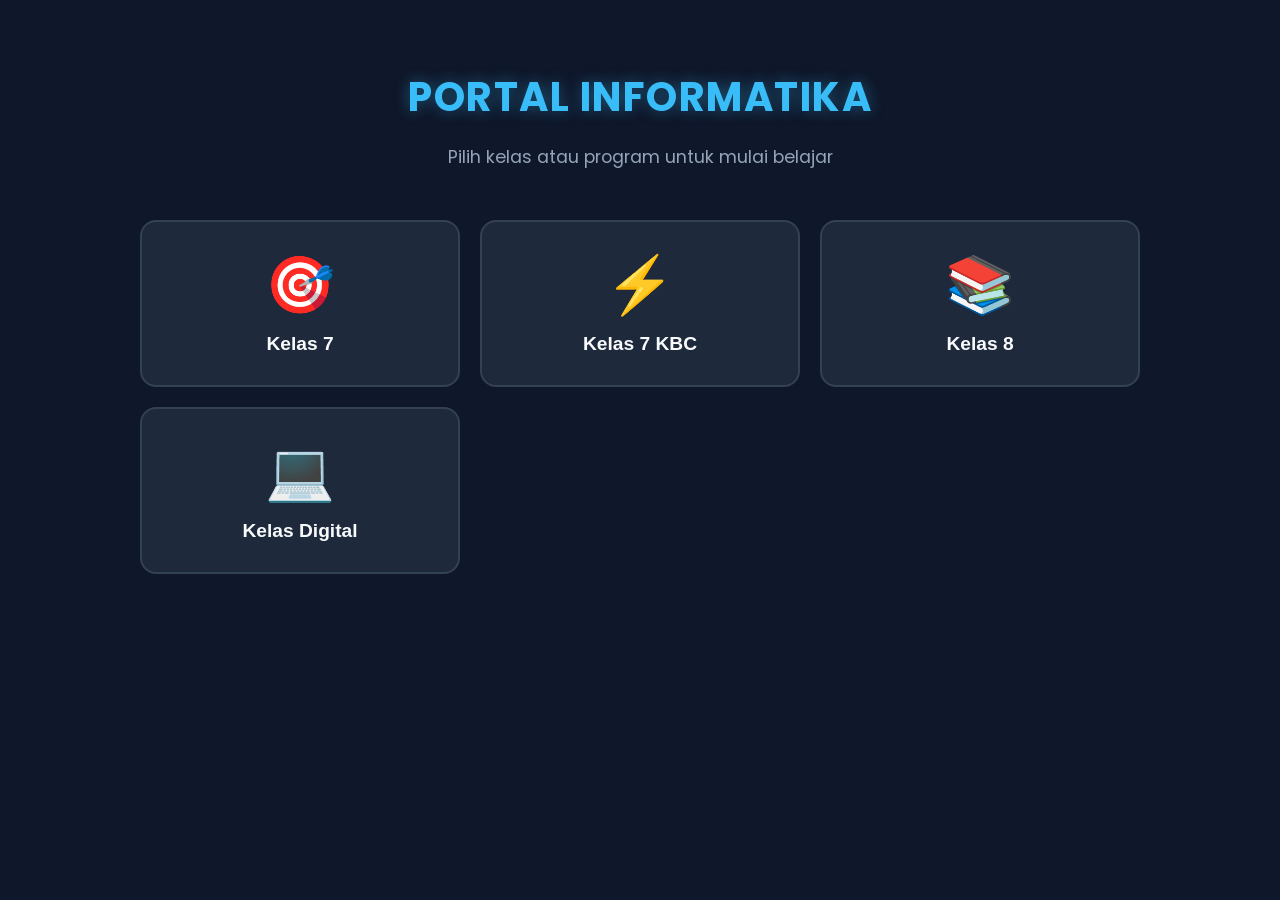
<file: index.html>
<!DOCTYPE html>
<html lang="id">
<head>
    <meta charset="UTF-8">
    <meta name="viewport" content="width=device-width, initial-scale=1.0">
    <title>Portal Pembelajaran | Fajar Hadil</title>
  <link rel="stylesheet" href="assets/css/main.css">
</head>
<body>
    <div class="container">
        <header>
            <h1>Portal Informatika</h1>
            <p id="header-desc">Pilih kelas atau program untuk mulai belajar</p>
        </header>

        <!-- Tampilan 1: Pilihan Gerbang -->
        <div id="gate-section" class="grid">
            <button class="gate-btn" onclick="bukaKelas('VII', 'Informatika')">
                <span class="gate-icon">🎯</span> Kelas 7
            </button>
            <button class="gate-btn" onclick="bukaKelas('VII', 'KBC')">
                <span class="gate-icon">⚡</span> Kelas 7 KBC
            </button>
            <button class="gate-btn" onclick="bukaKelas('VIII', 'Informatika')">
                <span class="gate-icon">📚</span> Kelas 8
            </button>
            <button class="gate-btn" onclick="bukaKelas('VIII', 'Jam Tambahan Digital')">
                <span class="gate-icon">💻</span> Kelas Digital
            </button>
        </div>

        <!-- Tampilan 2: Katalog Materi (Tersembunyi awalnya) -->
        <div id="catalog-section" class="hidden">
            <button class="back-btn" onclick="kembaliKeGate()">← Kembali Pilih Kelas</button>
            <h2 id="judul-kelas" style="color: white; margin-bottom: 25px; border-bottom: 2px solid #334155; padding-bottom: 10px;">Materi</h2>
            <div id="catalog" class="grid"></div>
        </div>
    </div>

    <script src="assets/js/app.js"></script>
</body>
</html>
</file>
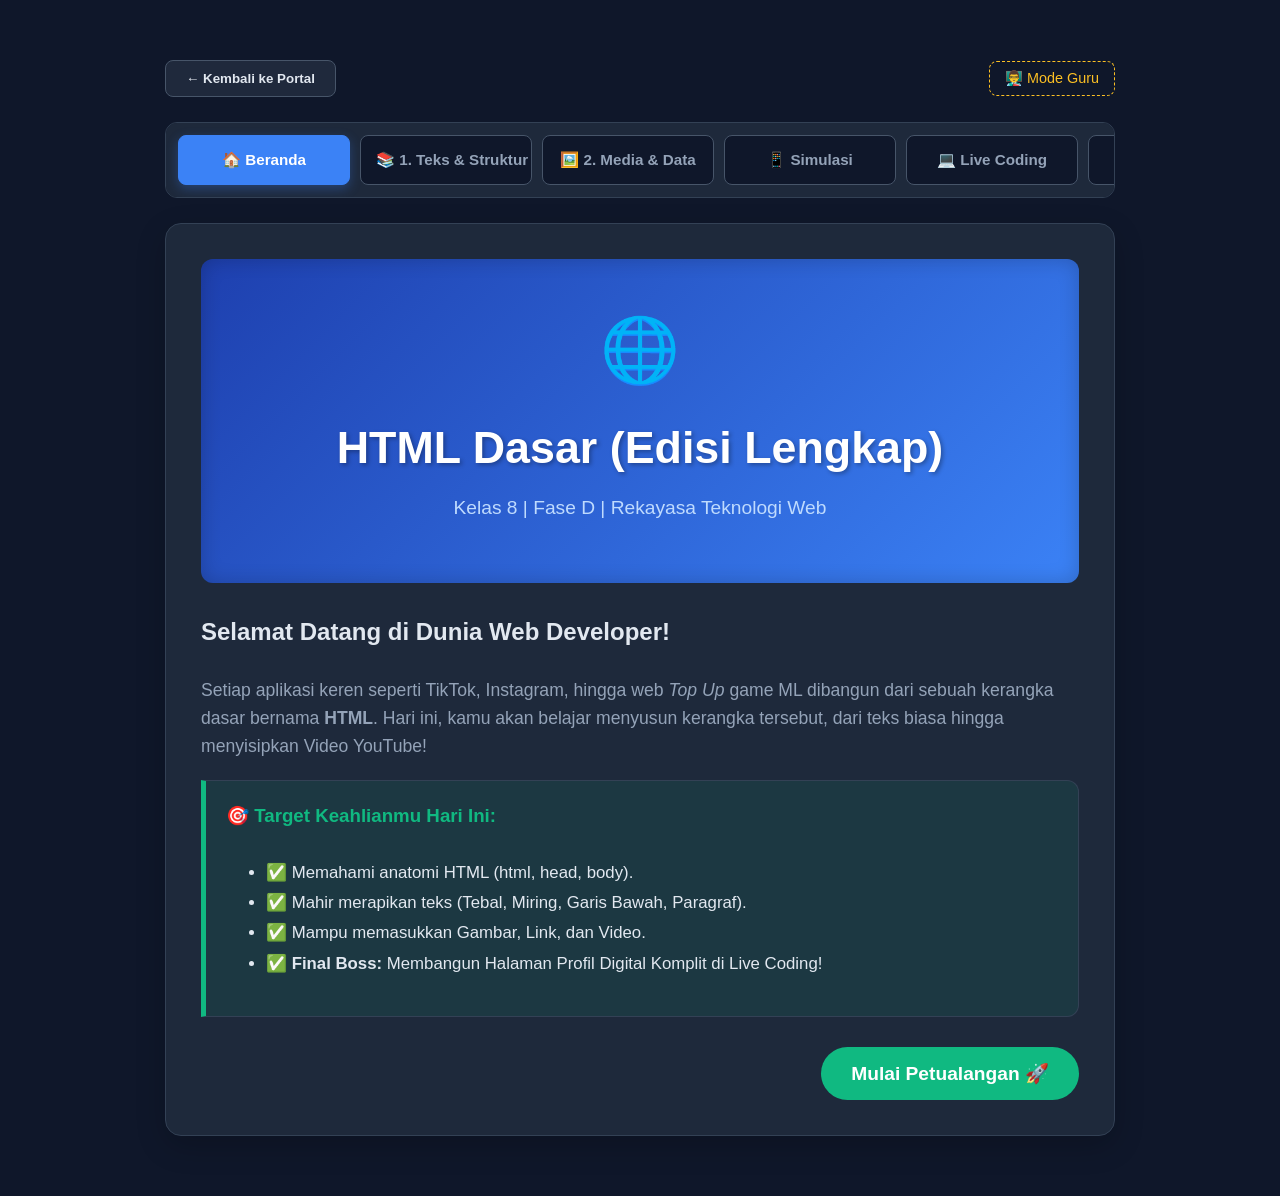
<file: materi/html-dasar.html>
<!DOCTYPE html>
<html lang="id">
<head>
    <meta charset="UTF-8">
    <meta name="viewport" content="width=device-width, initial-scale=1.0">
    <title>HTML Dasar - MPI Web Dev</title>
    <link rel="stylesheet" href="../assets/css/main.css">
    <style>
        /* === DESAIN APLIKASI MPI MODERN === */
        body { background-color: #0f172a; color: #e2e8f0; font-family: 'Segoe UI', Tahoma, Geneva, Verdana, sans-serif; line-height: 1.6; }
        .mpi-container { max-width: 950px; margin: 0 auto; padding: 20px; }
        
        .tab-nav { display: flex; gap: 10px; overflow-x: auto; margin-bottom: 25px; background: #1e293b; padding: 12px; border-radius: 12px; border: 1px solid #334155; scrollbar-width: none; }
        .tab-nav::-webkit-scrollbar { display: none; }
        .tab-btn { flex: 1; min-width: 140px; padding: 12px 15px; background: #0f172a; color: #94a3b8; border: 1px solid #475569; border-radius: 8px; cursor: pointer; font-weight: bold; transition: 0.3s; text-align: center; font-size: 0.95rem; white-space: nowrap; }
        .tab-btn.active { background: #3b82f6; color: white; border-color: #3b82f6; box-shadow: 0 4px 12px rgba(59, 130, 246, 0.3); }
        .tab-btn:hover:not(.active) { background: #334155; color: white; }
        
        .tab-content { display: none; background: #1e293b; padding: 35px; border-radius: 16px; border: 1px solid #334155; animation: slideUp 0.5s cubic-bezier(0.16, 1, 0.3, 1); box-shadow: 0 10px 30px rgba(0,0,0,0.2); }
        .tab-content.active { display: block; }
        @keyframes slideUp { from { opacity: 0; transform: translateY(20px); } to { opacity: 1; transform: translateY(0); } }

        .card { background: #0f172a; border-left: 5px solid #38bdf8; padding: 20px; margin: 20px 0; border-radius: 0 12px 12px 0; }
        .card-alert { border-left-color: #ef4444; background: rgba(239, 68, 68, 0.1); }
        .card-success { border-left-color: #10b981; background: rgba(16, 185, 129, 0.1); }
        .highlight { color: #f472b6; font-family: 'Courier New', Courier, monospace; background: #334155; padding: 3px 8px; border-radius: 6px; font-weight: bold; font-size: 0.95em; }
        .code-block { background: #020617; color: #38bdf8; padding: 15px; border-radius: 8px; font-family: monospace; overflow-x: auto; border: 1px solid #334155; margin: 10px 0; }
        
        .phone-mockup { width: 300px; height: 500px; border: 12px solid #0f172a; border-radius: 30px; background: white; margin: 0 auto; position: relative; overflow: hidden; box-shadow: 0 10px 25px rgba(0,0,0,0.5); }
        .phone-notch { position: absolute; top: 0; left: 50%; transform: translateX(-50%); width: 120px; height: 25px; background: #0f172a; border-bottom-left-radius: 15px; border-bottom-right-radius: 15px; z-index: 10; }
        .phone-screen { width: 100%; height: 100%; padding: 40px 15px 15px 15px; box-sizing: border-box; overflow-y: auto; color: #0f172a; font-family: sans-serif; }
        .control-panel { display: grid; grid-template-columns: repeat(auto-fit, minmax(140px, 1fr)); gap: 10px; margin-top: 20px; }
        
        .btn-action { background: #10b981; color: white; border: none; padding: 12px 20px; border-radius: 8px; cursor: pointer; font-weight: bold; font-size: 1rem; transition: 0.2s; text-align: center; text-decoration: none; display: inline-block; }
        .btn-action:hover { background: #059669; transform: translateY(-2px); }
        .btn-action.secondary { background: #475569; }
        .btn-action.secondary:hover { background: #334155; }

        .editor-wrapper { display: grid; grid-template-columns: 1fr 1fr; gap: 20px; margin-top: 20px; }
        @media (max-width: 768px) { .editor-wrapper { grid-template-columns: 1fr; } }
        .editor-box { display: flex; flex-direction: column; }
        .editor-box textarea { width: 100%; height: 450px; background: #020617; color: #10b981; border: 1px solid #475569; border-radius: 12px; padding: 20px; font-family: 'Courier New', Courier, monospace; font-size: 14px; resize: vertical; box-shadow: inset 0 2px 10px rgba(0,0,0,0.3); box-sizing: border-box; }
        .editor-box iframe { width: 100%; height: 450px; background: #ffffff; border: 1px solid #475569; border-radius: 12px; box-shadow: 0 4px 12px rgba(0,0,0,0.1); box-sizing: border-box; }

        .quiz-card { background: #0f172a; padding: 25px; border-radius: 12px; border: 2px solid #334155; margin-bottom: 20px; transition: 0.3s; }
        .quiz-card h4 { margin-top: 0; color: #f8fafc; font-size: 1.1rem; }
        .quiz-badge { font-size: 0.75rem; padding: 4px 10px; border-radius: 20px; background: #1e293b; border: 1px solid #475569; margin-left: 10px; display: inline-block; vertical-align: middle; }
        .level-1 { color: #10b981; border-color: #10b981; }
        .level-2 { color: #fbbf24; border-color: #fbbf24; }
        .level-3 { color: #f43f5e; border-color: #f43f5e; }
        .option-label { display: block; padding: 15px; margin: 10px 0; background: #1e293b; border: 2px solid #334155; border-radius: 8px; cursor: pointer; transition: 0.2s; font-size: 1rem; }
        .option-label:hover { background: #334155; border-color: #38bdf8; }
        .option-label input { margin-right: 15px; transform: scale(1.2); }

        .teacher-mode { background: linear-gradient(145deg, #451a03, #78350f); border: 1px solid #b45309; padding: 20px; border-radius: 12px; margin-bottom: 25px; display: none; color: #fef3c7; }
        
        table.demo-table { width: 100%; border-collapse: collapse; margin: 10px 0; color: white; background: #0f172a; }
        table.demo-table th, table.demo-table td { border: 1px solid #475569; padding: 8px; text-align: left; }
        table.demo-table th { background: #334155; color: #38bdf8; }
    </style>
</head>
<body>
    <div class="mpi-container">
        <!-- Header Navigasi Atas -->
        <div style="display: flex; justify-content: space-between; align-items: center; margin-bottom: 25px;">
            <button onclick="window.location.href='../index.html'" style="background: rgba(71, 85, 105, 0.3); border: 1px solid #475569; color: #e2e8f0; padding: 10px 20px; border-radius: 8px; cursor: pointer; font-weight: bold; transition: 0.2s;">← Kembali ke Portal</button>
            <button onclick="toggleTeacherMode()" style="background: transparent; color: #fbbf24; border: 1px dashed #fbbf24; padding: 8px 15px; border-radius: 8px; font-size: 0.9rem; cursor: pointer;">👨‍🏫 Mode Guru</button>
        </div>

        <!-- Panel Mode Guru -->
        <div class="teacher-mode" id="teacher-mode">
            <h3 style="color: #fbbf24; margin-top: 0; display: flex; align-items: center; gap: 10px;"><span>👨‍🏫</span> Catatan Pedagogis untuk Guru</h3>
            <ul style="font-size: 0.95rem; margin-bottom: 0; padding-left: 20px;">
                <li style="margin-bottom: 8px;"><strong>Fokus CP/TP:</strong> Siswa menguasai struktur dasar dokumen web, format teks, media (gambar & video), dan tabel dasar.</li>
                <li style="margin-bottom: 8px;"><strong>Aktivitas Kelas:</strong> Saat Live Coding, bebaskan siswa menyisipkan link video YouTube musik/game favorit mereka agar lebih antusias.</li>
                <li><strong>Miskonsepsi Kritis:</strong> Jelaskan bedanya tag yang berpasangan (butuh penutup seperti <code>&lt;/p&gt;</code>) dan tag tunggal (tanpa penutup seperti <code>&lt;br&gt;</code>, <code>&lt;hr&gt;</code>, <code>&lt;img&gt;</code>).</li>
            </ul>
        </div>

        <!-- Sistem Tab Navigasi -->
        <div class="tab-nav">
            <div class="tab-btn active" onclick="bukaTab(event, 'tab-beranda')">🏠 Beranda</div>
            <div class="tab-btn" onclick="bukaTab(event, 'tab-teori-1')">📚 1. Teks & Struktur</div>
            <div class="tab-btn" onclick="bukaTab(event, 'tab-teori-2')">🖼️ 2. Media & Data</div>
            <div class="tab-btn" onclick="bukaTab(event, 'tab-simulasi')">📱 Simulasi</div>
            <div class="tab-btn" onclick="bukaTab(event, 'tab-coding')">💻 Live Coding</div>
            <div class="tab-btn" onclick="bukaTab(event, 'tab-kuis')">🏆 Misi Akhir</div>
        </div>

        <!-- TAB 1: BERANDA -->
        <div id="tab-beranda" class="tab-content active">
            <div style="background: linear-gradient(135deg, #1e40af, #3b82f6); padding: 40px 20px; border-radius: 12px; text-align: center; margin-bottom: 30px; box-shadow: inset 0 0 20px rgba(0,0,0,0.2);">
                <span style="font-size: 4rem; display: block; margin-bottom: 10px;">🌐</span>
                <h1 style="color: white; font-size: 2.8rem; margin: 0; text-shadow: 2px 2px 4px rgba(0,0,0,0.3);">HTML Dasar (Edisi Lengkap)</h1>
                <p style="color: #bfdbfe; font-size: 1.2rem; margin-top: 10px;">Kelas 8 | Fase D | Rekayasa Teknologi Web</p>
            </div>
            
            <h3 style="color: #e2e8f0; font-size: 1.5rem;">Selamat Datang di Dunia Web Developer!</h3>
            <p style="font-size: 1.1rem; color: #94a3b8;">Setiap aplikasi keren seperti TikTok, Instagram, hingga web <i>Top Up</i> game ML dibangun dari sebuah kerangka dasar bernama <strong>HTML</strong>. Hari ini, kamu akan belajar menyusun kerangka tersebut, dari teks biasa hingga menyisipkan Video YouTube!</p>

            <div class="card card-success">
                <h3 style="color: #10b981; margin-top: 0;">🎯 Target Keahlianmu Hari Ini:</h3>
                <ul style="line-height: 1.8; font-size: 1.05rem;">
                    <li>✅ Memahami anatomi HTML (html, head, body).</li>
                    <li>✅ Mahir merapikan teks (Tebal, Miring, Garis Bawah, Paragraf).</li>
                    <li>✅ Mampu memasukkan Gambar, Link, dan Video.</li>
                    <li>✅ <strong>Final Boss:</strong> Membangun Halaman Profil Digital Komplit di Live Coding!</li>
                </ul>
            </div>
            
            <div style="text-align: right; margin-top: 30px;">
                <button onclick="bukaTab(null, 'tab-teori-1')" class="btn-action" style="padding: 15px 30px; font-size: 1.2rem; border-radius: 50px;">Mulai Petualangan 🚀</button>
            </div>
        </div>

        <!-- TAB 2: TEORI 1 (Anatomi & Teks) -->
        <div id="tab-teori-1" class="tab-content">
            <h2 style="color: #38bdf8; font-size: 2rem; border-bottom: 2px solid #334155; padding-bottom: 15px;">📚 Bagian 1: Anatomi & Format Teks</h2>
            
            <div class="card">
                <h3 style="color: #38bdf8; margin-top: 0;">🤖 Struktur "Manusia" HTML</h3>
                <p>Website yang valid HARUS memiliki 3 bungkus utama ini:</p>
                <div class="code-block">
&lt;html&gt;
  &lt;head&gt;
    &lt;title&gt;Nama di Tab Browser&lt;/title&gt;
  &lt;/head&gt;
  &lt;body&gt;
    Semua isi website yang dilihat pengunjung ditaruh di sini!
  &lt;/body&gt;
&lt;/html&gt;
                </div>
            </div>

            <h3 style="color: #e2e8f0; margin-top: 40px;">✏️ Membuat Teks & Dekorasi</h3>
            <p>Di dalam <code>&lt;body&gt;</code>, kita tidak bisa langsung mengetik seperti di Microsoft Word. Kita butuh "Tag" (Penanda).</p>
            
            <div style="display: grid; grid-template-columns: 1fr 1fr; gap: 20px;">
                <div style="background: #0f172a; padding: 20px; border-radius: 12px; border: 1px solid #334155;">
                    <h4 style="color: #fbbf24; margin-top: 0;">1. Judul & Paragraf</h4>
                    <p><code>&lt;h1&gt;Judul Terbesar&lt;/h1&gt;</code><br>
                    <code>&lt;h6&gt;Judul Terkecil&lt;/h6&gt;</code><br>
                    <code>&lt;p&gt;Untuk paragraf panjang&lt;/p&gt;</code></p>
                </div>
                <div style="background: #0f172a; padding: 20px; border-radius: 12px; border: 1px solid #334155;">
                    <h4 style="color: #10b981; margin-top: 0;">2. Format Teks (Dekorasi)</h4>
                    <p><code>&lt;b&gt;<b>Teks Tebal (Bold)</b>&lt;/b&gt;</code><br>
                    <code>&lt;i&gt;<i>Teks Miring (Italic)</i>&lt;/i&gt;</code><br>
                    <code>&lt;u&gt;<u>Garis Bawah (Underline)</u>&lt;/u&gt;</code></p>
                </div>
            </div>

            <div class="card" style="border-color: #a855f7; margin-top: 20px;">
                <h4 style="color: #a855f7; margin-top: 0;">✂️ Tag Spasi & Garis (Tag Jomblo)</h4>
                <p>Sebagian besar tag harus ditutup pakai <code>/</code>, tapi ada tag unik yang berdiri sendiri (tidak butuh penutup):</p>
                <ul>
                    <li><code>&lt;br&gt;</code> (Break): Untuk pindah baris (seperti tombol <i>Enter</i>).</li>
                    <li><code>&lt;hr&gt;</code> (Horizontal Rule): Untuk membuat garis lurus pembatas.</li>
                </ul>
            </div>
            
            <div style="display: flex; justify-content: space-between; margin-top: 40px;">
                <button onclick="bukaTab(null, 'tab-beranda')" class="btn-action secondary">← Kembali</button>
                <button onclick="bukaTab(null, 'tab-teori-2')" class="btn-action">Lanjut ke Media Visual →</button>
            </div>
        </div>

        <!-- TAB 3: TEORI 2 (Media Lanjutan) -->
        <div id="tab-teori-2" class="tab-content">
            <h2 style="color: #38bdf8; font-size: 2rem; border-bottom: 2px solid #334155; padding-bottom: 15px;">🖼️ Bagian 2: Gambar, Video, & Tabel</h2>
            
            <div class="card" style="border-color: #f59e0b;">
                <h3 style="color: #f59e0b; margin-top: 0;">🔗 Link & Gambar</h3>
                <p><strong>Link:</strong> Menggunakan tag <code>&lt;a href="..."&gt;</code> (Anchor).</p>
                <p><strong>Gambar:</strong> Menggunakan tag <code>&lt;img src="..."&gt;</code> (Tanpa penutup).</p>
                <div class="code-block">
&lt;a href="https://google.com"&gt;Buka Google&lt;/a&gt;
&lt;img src="foto-kucing.jpg" width="200"&gt;
                </div>
            </div>

            <div class="card" style="border-color: #ef4444;">
                <h3 style="color: #ef4444; margin-top: 0;">▶️ Menyisipkan Video YouTube</h3>
                <p>Mau menampilkan video di webmu? Sangat mudah! Gunakan tag <code>&lt;iframe&gt;</code>. Kamu bisa mendapatkan kodenya dengan klik "Bagikan" -> "Sematkan" (Embed) di YouTube.</p>
                <div class="code-block">
&lt;iframe width="300" height="200" src="https://www.youtube.com/embed/XXXXXX"&gt;&lt;/iframe&gt;
                </div>
            </div>

            <div class="card" style="border-color: #10b981;">
                <h3 style="color: #10b981; margin-top: 0;">📊 Membuat Tabel Data</h3>
                <p>Tabel sangat penting untuk menyusun data jadwal pelajaran atau skor game. Butuh 3 tag untuk membuatnya:</p>
                <ul>
                    <li><code>&lt;table&gt;</code> : Kotak utama pembungkus tabel.</li>
                    <li><code>&lt;tr&gt;</code> (Table Row) : Membuat Baris (mendatar).</li>
                    <li><code>&lt;td&gt;</code> (Table Data) : Membuat Kolom (kotak isi data).</li>
                </ul>
                <div style="display: flex; flex-wrap: wrap; gap: 20px; align-items: center; margin-top: 15px; background: #0f172a; padding: 15px; border-radius: 8px;">
                    <div style="flex: 1; min-width: 200px;">
<pre style="color: #38bdf8; margin: 0; font-family: monospace;">
&lt;table border="1"&gt;
  &lt;tr&gt;
    &lt;td&gt;Nama&lt;/td&gt;
    &lt;td&gt;Kelas&lt;/td&gt;
  &lt;/tr&gt;
&lt;/table&gt;
</pre>
                    </div>
                    <div style="flex: 1; min-width: 200px;">
                        <span style="color: #94a3b8; font-size: 0.9rem;">Hasilnya:</span>
                        <table class="demo-table">
                            <tr><td>Nama</td><td>Kelas</td></tr>
                        </table>
                    </div>
                </div>
            </div>
            
            <div style="display: flex; justify-content: space-between; margin-top: 40px;">
                <button onclick="bukaTab(null, 'tab-teori-1')" class="btn-action secondary">← Kembali</button>
                <button onclick="bukaTab(null, 'tab-simulasi')" class="btn-action">Masuk ke Ruang Simulasi →</button>
            </div>
        </div>

        <!-- TAB 4: SIMULASI INTERAKTIF -->
        <div id="tab-simulasi" class="tab-content">
            <h2 style="text-align: center; color: #38bdf8; margin-bottom: 5px;">📱 Simulasi DOM HTML</h2>
            <p style="text-align: center; color: #94a3b8; margin-bottom: 30px;">Berperanlah sebagai Browser. Suntikkan elemen HTML ke dalam layar HP di bawah ini dengan mengeklik tombol yang tersedia.</p>
            
            <div class="phone-mockup">
                <div class="phone-notch"></div>
                <div class="phone-screen" id="sim-screen">
                    <div style="height: 100%; display: flex; align-items: center; justify-content: center; color: #cbd5e1; text-align: center; font-style: italic;">
                        Layar &lt;body&gt; masih kosong.<br>Pilih elemen di bawah.
                    </div>
                </div>
            </div>

            <div class="control-panel">
                <button class="btn-action" style="background: #3b82f6;" onclick="injectElement('h1')">+ &lt;h1&gt; Judul</button>
                <button class="btn-action" style="background: #10b981;" onclick="injectElement('p')">+ &lt;p&gt; Teks Biasa</button>
                <button class="btn-action" style="background: #8b5cf6;" onclick="injectElement('b')">+ &lt;b&gt; Teks Tebal</button>
                <button class="btn-action" style="background: #f59e0b;" onclick="injectElement('img')">+ &lt;img&gt; Gambar</button>
                <button class="btn-action" style="background: #ec4899;" onclick="injectElement('hr')">+ &lt;hr&gt; Garis</button>
                <button class="btn-action" style="background: #ef4444; grid-column: 1 / -1;" onclick="injectElement('clear')">🗑️ Bersihkan Layar</button>
            </div>

            <div style="display: flex; justify-content: space-between; margin-top: 50px;">
                <button onclick="bukaTab(null, 'tab-teori-2')" class="btn-action secondary">← Kembali</button>
                <button onclick="bukaTab(null, 'tab-coding')" class="btn-action">Lanjut Uji Praktek 💻 →</button>
            </div>
        </div>

        <!-- TAB 5: LIVE CODING -->
        <div id="tab-coding" class="tab-content">
            <h2 style="color: #38bdf8; border-bottom: 2px solid #334155; padding-bottom: 10px;">💻 Misi Praktek: Halaman Web Komplit</h2>
            <p>Di bawah ini ada kode *blueprint* yang belum selesai. Selesaikan 4 misi di dalam kode editor (sebelah kiri) agar tampilan *browser* (sebelah kanan) menjadi rapi dan menarik!</p>
            
            <div class="editor-wrapper">
                <div class="editor-box">
                    <label style="margin-bottom: 8px; color: #f472b6; font-weight: bold; font-family: monospace;">index.html (Ketik kodemu di sini)</label>
                    <textarea id="html-editor" onkeyup="updateLivePreview()" spellcheck="false">
<h1>Selamat Datang di Web NAMA_KAMU</h1>

<!-- MISI 1: Tebalkan kata "Web Developer" di bawah ini menggunakan tag <b> -->
<p>Halo, saya adalah siswa MTsN 1 Trenggalek yang bercita-cita menjadi Web Developer.</p>

<hr>

<!-- MISI 2: Tambahkan link gambar ke dalam atribut src="" di bawah ini -->
<!-- Link bantuan: https://ui-avatars.com/api/?name=Hacker&background=random -->
<img src="" width="150">

<h3>Game & Hobi Favorit:</h3>
<ul>
  <li>Bermain Coding</li>
  <!-- MISI 3: Tambahkan 1 hobi lagi di bawah ini pakai tag <li> -->
  
</ul>

<h3>Data Diri (Tabel)</h3>
<!-- MISI 4: Lengkapi tag penutup tabel </table> dan baris </tr> di bawah -->
<table border="1">
  <tr>
    <td>Kelas</td>
    <td>8 Web Dev</td>
  
                    </textarea>
                </div>
                
                <div class="editor-box">
                    <label style="margin-bottom: 8px; color: #10b981; font-weight: bold; font-family: monospace;">Live Browser Result</label>
                    <iframe id="live-preview"></iframe>
                </div>
            </div>

            <div style="display: flex; justify-content: space-between; margin-top: 40px;">
                <button onclick="bukaTab(null, 'tab-simulasi')" class="btn-action secondary">← Kembali</button>
                <button onclick="bukaTab(null, 'tab-kuis')" class="btn-action" style="background: #f59e0b;">Selesai Praktek, Tantang Ujian! 🏆</button>
            </div>
        </div>

        <!-- TAB 6: KUIS & REFLEKSI (INTEGRASI GOOGLE SHEETS) -->
        <div id="tab-kuis" class="tab-content">
            <h2 style="color: #f59e0b; text-align: center; font-size: 2.2rem; margin-bottom: 5px;">🏆 Final Boss: Ujian Konsep</h2>
            <p style="text-align: center; color: #94a3b8; margin-bottom: 30px;">Selesaikan 4 pertanyaan ini untuk membuktikan pemahamanmu. Jawabanmu akan langsung dinilai oleh sistem Pak Fajar.</p>

            <div id="quiz-container">
                <div class="quiz-card" id="q1-box">
                    <h4>1. Tag manakah yang digunakan untuk membuat sebuah teks menjadi <b>Tebal</b> dan <i>Miring</i> secara berurutan? <span class="quiz-badge level-1">Pemahaman</span></h4>
                    <label class="option-label"><input type="radio" name="q1" value="a"> &lt;b&gt; dan &lt;i&gt;</label>
                    <label class="option-label"><input type="radio" name="q1" value="b"> &lt;u&gt; dan &lt;h1&gt;</label>
                    <label class="option-label"><input type="radio" name="q1" value="c"> &lt;br&gt; dan &lt;hr&gt;</label>
                </div>

                <div class="quiz-card" id="q2-box">
                    <h4>2. Tag yang tidak memerlukan pasangan penutup (Tag Jomblo) dari pilihan di bawah ini adalah... <span class="quiz-badge level-1">Pemahaman</span></h4>
                    <label class="option-label"><input type="radio" name="q2" value="a"> &lt;table&gt;</label>
                    <label class="option-label"><input type="radio" name="q2" value="b"> &lt;img&gt; dan &lt;br&gt;</label>
                    <label class="option-label"><input type="radio" name="q2" value="c"> &lt;h1&gt; dan &lt;p&gt;</label>
                </div>

                <div class="quiz-card" id="q3-box">
                    <h4>3. Pada tag <code>&lt;a href="situs.com"&gt;</code>, fungsi dari atribut "href" adalah... <span class="quiz-badge level-2">Analisis</span></h4>
                    <label class="option-label"><input type="radio" name="q3" value="a"> Mengubah warna teks menjadi biru.</label>
                    <label class="option-label"><input type="radio" name="q3" value="b"> Menentukan alamat URL tujuan saat teks tersebut diklik.</label>
                    <label class="option-label"><input type="radio" name="q3" value="c"> Menyembunyikan teks agar tidak terlihat.</label>
                </div>

                <div class="quiz-card" id="q4-box">
                    <h4>4. Jika kamu ingin membuat data jadwal piket harian yang rapi dengan baris dan kolom, tag utama apa saja yang kamu perlukan? <span class="quiz-badge level-3">HOTS / Penerapan</span></h4>
                    <label class="option-label"><input type="radio" name="q4" value="a"> &lt;ul&gt; dan &lt;li&gt;</label>
                    <label class="option-label"><input type="radio" name="q4" value="b"> &lt;img&gt; dan &lt;iframe&gt;</label>
                    <label class="option-label"><input type="radio" name="q4" value="c"> &lt;table&gt;, &lt;tr&gt;, dan &lt;td&gt;</label>
                </div>

                <button onclick="prosesKuisLengkap()" class="btn-action" style="width: 100%; padding: 18px; font-size: 1.2rem; background: #3b82f6; margin-bottom: 25px;">Terkam Nilai Kuis 🚀</button>
                
                <div id="hasil-box" style="display: none; background: #020617; padding: 30px; border-radius: 12px; border: 2px solid #38bdf8; text-align: center; margin-bottom: 40px; animation: slideUp 0.5s;">
                    <h2 id="teks-skor" style="font-size: 3rem; margin: 0; color: #10b981;">100</h2>
                    <p id="teks-evaluasi" style="font-size: 1.2rem; color: #fbbf24; margin-top: 10px; font-weight: bold;"></p>
                </div>
            </div>

            <!-- Form Identitas & Refleksi ke Sheets -->
            <div style="background: #1e293b; padding: 30px; border-radius: 16px; border: 1px solid #475569; position: relative;">
                <div style="position: absolute; top: -15px; left: 30px; background: #10b981; padding: 5px 15px; border-radius: 20px; font-weight: bold; font-size: 0.9rem;">Formulir Pengiriman Data</div>
                
                <p style="color: #cbd5e1; margin-bottom: 20px; margin-top: 10px;">Lengkapi data di bawah ini untuk mengirim hasil nilai kuis dan progress belajarmu ke <em>database</em> sekolah.</p>

                <div style="display: grid; grid-template-columns: 1fr 1fr; gap: 15px; margin-bottom: 20px;">
                    <input type="text" id="nama-siswa" placeholder="Ketik Nama Lengkap..." style="width: 100%; padding: 15px; border-radius: 8px; border: 1px solid #475569; background: #0f172a; color: white; box-sizing: border-box; font-size: 1rem;">
                    
                    <select id="kelas-siswa" style="width: 100%; padding: 15px; border-radius: 8px; border: 1px solid #475569; background: #0f172a; color: white; box-sizing: border-box; font-size: 1rem;">
                        <option value="">-- Pilih Kelas --</option>
                        <option value="VII">Kelas 7 Reguler</option>
                        <option value="VII KBC">Kelas 7 KBC</option>
                        <option value="VIII">Kelas 8 Reguler</option>
                        <option value="VIII Web Dev">Kelas 8 Web Dev</option>
                    </select>
                </div>

                <label style="display: block; color: #38bdf8; margin-bottom: 10px; font-weight: bold;">Bagaimana tingkat kesulitan materi HTML Dasar ini menurutmu?</label>
                <select id="refleksi-siswa" style="width: 100%; padding: 15px; margin-bottom: 25px; border-radius: 8px; border: 1px solid #475569; background: #0f172a; color: white; box-sizing: border-box; font-size: 1rem;">
                    <option value="">-- Pilih Kejujuran Hatimu --</option>
                    <option value="Sangat Paham">😁 Seru banget! Aku udah bisa bikin tabel & nyisipin video.</option>
                    <option value="Cukup Paham">🤔 Lumayan paham, tapi butuh latihan bikin tabel lagi.</option>
                    <option value="Masih Bingung">😵 Otakku nge-hang, kebanyakan kode. Pak Guru tolong bantu.</option>
                </select>
                
                <button id="btn-selesai" onclick="kirimDatabaseAkhir()" class="btn-action" style="width: 100%; padding: 20px; font-size: 1.2rem; background: linear-gradient(135deg, #10b981, #059669); text-transform: uppercase; letter-spacing: 1px;">Kirim Data ke Server Pak Fajar 📡</button>
            </div>
        </div>
    </div>

    <script src="../assets/js/app.js"></script>

    <script>
        function bukaTab(evt, tabId) {
            const contents = document.getElementsByClassName("tab-content");
            for (let i = 0; i < contents.length; i++) contents[i].classList.remove("active");
            const btns = document.getElementsByClassName("tab-btn");
            for (let i = 0; i < btns.length; i++) btns[i].classList.remove("active");
            
            document.getElementById(tabId).classList.add("active");
            if(evt) { 
                evt.currentTarget.classList.add("active"); 
                evt.currentTarget.scrollIntoView({ behavior: 'smooth', block: 'nearest', inline: 'center' });
            } else {
                for(let i=0; i<btns.length; i++){
                    if(btns[i].getAttribute('onclick').includes(tabId)) {
                        btns[i].classList.add("active");
                        btns[i].scrollIntoView({ behavior: 'smooth', block: 'nearest', inline: 'center' });
                    }
                }
                window.scrollTo({ top: 0, behavior: 'smooth' });
            }
        }

        function toggleTeacherMode() {
            const tm = document.getElementById('teacher-mode');
            tm.style.display = (tm.style.display === 'none' || tm.style.display === '') ? 'block' : 'none';
        }

        const simScreen = document.getElementById('sim-screen');
        let simCount = 0;
        function injectElement(type) {
            if (simCount === 0) simScreen.innerHTML = ''; 
            let elHTML = '';
            if (type === 'h1') elHTML = '<h1 style="font-size:20px; color:#1e293b; margin-bottom:5px;">Ini Judul</h1>';
            else if (type === 'p') elHTML = '<p style="font-size:14px; color:#475569; margin-top:0;">Ini adalah paragraf penjelas.</p>';
            else if (type === 'b') elHTML = '<div style="margin-bottom:10px;">Ini teks biasa, dan <b>Ini Teks Tebal</b></div>';
            else if (type === 'hr') elHTML = '<hr style="border: 1px solid #cbd5e1; width: 100%; margin: 15px 0;">';
            else if (type === 'img') elHTML = '<div style="width:100%; height:100px; background:#e2e8f0; border-radius:8px; display:flex; align-items:center; justify-content:center; margin:10px 0; color:#64748b; font-size:12px;">[Gambar Termuat]</div>';
            else if (type === 'clear') {
                simScreen.innerHTML = '<div style="height: 100%; display: flex; align-items: center; justify-content: center; color: #cbd5e1; text-align: center; font-style: italic;">Layar dibersihkan.<br>Mulai dari awal.</div>';
                simCount = 0;
                return;
            }
            simScreen.insertAdjacentHTML('beforeend', elHTML);
            simCount++;
            simScreen.scrollTop = simScreen.scrollHeight; 
        }

        function updateLivePreview() {
            const code = document.getElementById('html-editor').value;
            const iframe = document.getElementById('live-preview');
            const wrapper = `
                <style>
                    body { font-family: sans-serif; padding: 15px; color: #333; }
                    table { border-collapse: collapse; width: 100%; margin-top: 10px; }
                    th, td { padding: 8px; text-align: left; }
                </style>
                ${code}
            `;
            iframe.srcdoc = wrapper;
        }
        updateLivePreview(); 

        let nilaiAkhirMpi = 0;
        let kuisTelahDikerjakan = false;

        function prosesKuisLengkap() {
            let skor = 0;
            const q1 = document.querySelector('input[name="q1"]:checked');
            const q2 = document.querySelector('input[name="q2"]:checked');
            const q3 = document.querySelector('input[name="q3"]:checked');
            const q4 = document.querySelector('input[name="q4"]:checked');

            if(!q1 || !q2 || !q3 || !q4) {
                alert('Tunggu! Ada soal yang belum kamu jawab. Periksa kembali.');
                return;
            }

            // Kunci Jawaban: 1(a), 2(b), 3(b), 4(c)
            const boxes = ['q1-box', 'q2-box', 'q3-box', 'q4-box'];
            
            if(q1.value === 'a') { skor += 25; document.getElementById(boxes[0]).style.borderColor = '#10b981'; } 
            else { document.getElementById(boxes[0]).style.borderColor = '#ef4444'; }

            if(q2.value === 'b') { skor += 25; document.getElementById(boxes[1]).style.borderColor = '#10b981'; } 
            else { document.getElementById(boxes[1]).style.borderColor = '#ef4444'; }

            if(q3.value === 'b') { skor += 25; document.getElementById(boxes[2]).style.borderColor = '#10b981'; } 
            else { document.getElementById(boxes[2]).style.borderColor = '#ef4444'; }

            if(q4.value === 'c') { skor += 25; document.getElementById(boxes[3]).style.borderColor = '#10b981'; } 
            else { document.getElementById(boxes[3]).style.borderColor = '#ef4444'; }

            nilaiAkhirMpi = skor;
            kuisTelahDikerjakan = true;

            const hasilBox = document.getElementById('hasil-box');
            const teksSkor = document.getElementById('teks-skor');
            const teksEval = document.getElementById('teks-evaluasi');

            hasilBox.style.display = 'block';
            teksSkor.innerText = skor;

            if(skor === 100) {
                teksSkor.style.color = '#10b981';
                teksEval.innerText = "🌟 Master Developer! Logika HTML-mu tanpa cacat.";
            } else if (skor >= 75) {
                teksSkor.style.color = '#fbbf24';
                teksEval.innerText = "👍 Sangat Baik! Sedikit lagi mencapai tingkat sempurna.";
            } else if (skor >= 50) {
                teksSkor.style.color = '#f97316';
                teksEval.innerText = "📚 Cukup Baik. Jangan lupa bedakan atribut src dan href ya.";
            } else {
                teksSkor.style.color = '#ef4444';
                teksEval.innerText = "💪 Jangan menyerah! Koding memang butuh pembiasaan. Ulangi pelan-pelan ya.";
            }
        }

        function kirimDatabaseAkhir() {
            if(!kuisTelahDikerjakan) {
                alert('Tolong kerjakan kuisnya dulu agar ada nilai yang bisa dikirim ke server!');
                return;
            }
            
            const refleksi = document.getElementById('refleksi-siswa').value;
            if(!refleksi) {
                alert('Kamu belum memilih perasaan belajarmu di kotak refleksi.');
                return;
            }

            // Memanggil API pengirim (app.js)
            kirimDataGanda('HTML Dasar (Supercharge)', nilaiAkhirMpi, refleksi);
        }
    </script>
</body>
</html>
</file>
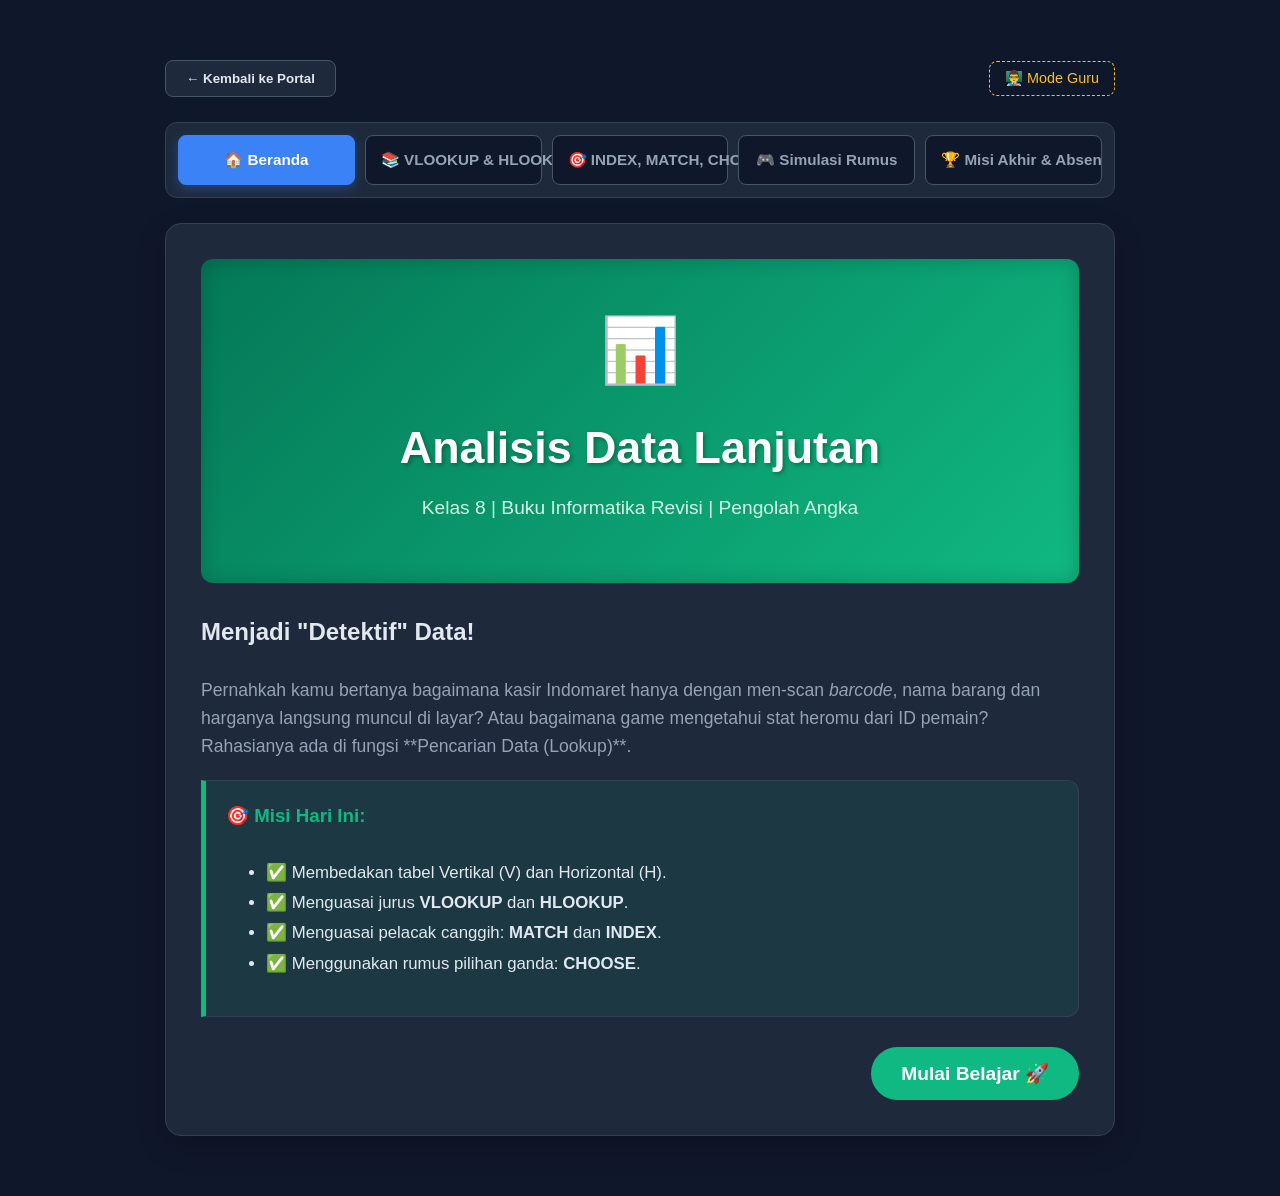
<file: materi/spreadsheet-lookup.html>
<!DOCTYPE html>
<html lang="id">
<head>
    <meta charset="UTF-8">
    <meta name="viewport" content="width=device-width, initial-scale=1.0">
    <title>Analisis Data - MPI Informatika</title>
    <link rel="stylesheet" href="../assets/css/main.css">
    <style>
        /* === DESAIN APLIKASI MPI MODERN === */
        body { background-color: #0f172a; color: #e2e8f0; font-family: 'Segoe UI', Tahoma, Geneva, Verdana, sans-serif; line-height: 1.6; }
        .mpi-container { max-width: 950px; margin: 0 auto; padding: 20px; }
        
        .tab-nav { display: flex; gap: 10px; overflow-x: auto; margin-bottom: 25px; background: #1e293b; padding: 12px; border-radius: 12px; border: 1px solid #334155; scrollbar-width: none; }
        .tab-nav::-webkit-scrollbar { display: none; }
        .tab-btn { flex: 1; min-width: 140px; padding: 12px 15px; background: #0f172a; color: #94a3b8; border: 1px solid #475569; border-radius: 8px; cursor: pointer; font-weight: bold; transition: 0.3s; text-align: center; font-size: 0.95rem; white-space: nowrap; }
        .tab-btn.active { background: #3b82f6; color: white; border-color: #3b82f6; box-shadow: 0 4px 12px rgba(59, 130, 246, 0.3); }
        .tab-btn:hover:not(.active) { background: #334155; color: white; }
        
        .tab-content { display: none; background: #1e293b; padding: 35px; border-radius: 16px; border: 1px solid #334155; animation: slideUp 0.5s cubic-bezier(0.16, 1, 0.3, 1); box-shadow: 0 10px 30px rgba(0,0,0,0.2); }
        .tab-content.active { display: block; }
        @keyframes slideUp { from { opacity: 0; transform: translateY(20px); } to { opacity: 1; transform: translateY(0); } }

        .card { background: #0f172a; border-left: 5px solid #38bdf8; padding: 20px; margin: 20px 0; border-radius: 0 12px 12px 0; }
        .card-alert { border-left-color: #ef4444; background: rgba(239, 68, 68, 0.1); }
        .card-success { border-left-color: #10b981; background: rgba(16, 185, 129, 0.1); }
        .highlight { color: #f472b6; font-family: 'Courier New', Courier, monospace; background: #334155; padding: 3px 8px; border-radius: 6px; font-weight: bold; font-size: 0.95em; }
        
        .btn-action { background: #10b981; color: white; border: none; padding: 12px 20px; border-radius: 8px; cursor: pointer; font-weight: bold; font-size: 1rem; transition: 0.2s; text-align: center; text-decoration: none; display: inline-block; }
        .btn-action:hover { background: #059669; transform: translateY(-2px); }
        .btn-action.secondary { background: #475569; }
        .btn-action.secondary:hover { background: #334155; }

        .quiz-card { background: #0f172a; padding: 25px; border-radius: 12px; border: 2px solid #334155; margin-bottom: 20px; transition: 0.3s; }
        .quiz-card h4 { margin-top: 0; color: #f8fafc; font-size: 1.1rem; }
        .quiz-badge { font-size: 0.75rem; padding: 4px 10px; border-radius: 20px; background: #1e293b; border: 1px solid #475569; margin-left: 10px; display: inline-block; vertical-align: middle; }
        .level-1 { color: #10b981; border-color: #10b981; }
        .level-2 { color: #fbbf24; border-color: #fbbf24; }
        .level-3 { color: #f43f5e; border-color: #f43f5e; }
        .option-label { display: block; padding: 15px; margin: 10px 0; background: #1e293b; border: 2px solid #334155; border-radius: 8px; cursor: pointer; transition: 0.2s; font-size: 1rem; }
        .option-label:hover { background: #334155; border-color: #38bdf8; }
        .option-label input { margin-right: 15px; transform: scale(1.2); }

        .teacher-mode { background: linear-gradient(145deg, #451a03, #78350f); border: 1px solid #b45309; padding: 20px; border-radius: 12px; margin-bottom: 25px; display: none; color: #fef3c7; }
        
        /* Excel Mockup Style */
        .excel-table { width: 100%; border-collapse: collapse; margin: 15px 0; background: #ffffff; color: #1e293b; font-family: 'Segoe UI', Tahoma, Geneva, Verdana, sans-serif; }
        .excel-table th { background: #107c41; color: white; border: 1px solid #94a3b8; padding: 8px; text-align: center; font-weight: normal; }
        .excel-table .row-num { background: #e2e8f0; width: 30px; text-align: center; font-weight: bold; border: 1px solid #94a3b8; }
        .excel-table td { border: 1px solid #94a3b8; padding: 8px; }
        
        .formula-bar { display: flex; background: #f1f5f9; padding: 10px; border: 1px solid #94a3b8; border-bottom: none; align-items: center; color: #0f172a;}
        .formula-input { flex: 1; padding: 8px; border: 1px solid #cbd5e1; outline: none; font-family: monospace; font-size: 1.1rem; margin-left: 10px; border-radius: 4px; }
    </style>
</head>
<body>
    <div class="mpi-container">
        <!-- Header -->
        <div style="display: flex; justify-content: space-between; align-items: center; margin-bottom: 25px;">
            <button onclick="window.location.href='../index.html'" style="background: rgba(71, 85, 105, 0.3); border: 1px solid #475569; color: #e2e8f0; padding: 10px 20px; border-radius: 8px; cursor: pointer; font-weight: bold; transition: 0.2s;">← Kembali ke Portal</button>
            <button onclick="toggleTeacherMode()" style="background: transparent; color: #fbbf24; border: 1px dashed #fbbf24; padding: 8px 15px; border-radius: 8px; font-size: 0.9rem; cursor: pointer;">👨‍🏫 Mode Guru</button>
        </div>

        <div class="teacher-mode" id="teacher-mode">
            <h3 style="color: #fbbf24; margin-top: 0; display: flex; align-items: center; gap: 10px;"><span>👨‍🏫</span> Catatan Pedagogis untuk Guru</h3>
            <ul style="font-size: 0.95rem; margin-bottom: 0; padding-left: 20px;">
                <li style="margin-bottom: 8px;"><strong>Fokus CP:</strong> Siswa mampu menggunakan fungsi pencarian dan referensi tingkat lanjut di aplikasi pengolah angka (Excel/Spreadsheet).</li>
                <li style="margin-bottom: 8px;"><strong>Aktivitas Kelas:</strong> Gunakan analogi mencari <i>Build Item</i> atau Stat Hero di game untuk menjelaskan VLOOKUP agar siswa tidak alergi duluan dengan rumus.</li>
                <li><strong>Miskonsepsi Kritis:</strong> Siswa sering lupa perbedaan "V" (Vertical/Kolom turun) dan "H" (Horizontal/Baris ke samping). Tekankan huruf pertamanya.</li>
            </ul>
        </div>

        <!-- Tab Navigasi -->
        <div class="tab-nav">
            <div class="tab-btn active" onclick="bukaTab(event, 'tab-beranda')">🏠 Beranda</div>
            <div class="tab-btn" onclick="bukaTab(event, 'tab-teori-1')">📚 VLOOKUP & HLOOKUP</div>
            <div class="tab-btn" onclick="bukaTab(event, 'tab-teori-2')">🎯 INDEX, MATCH, CHOOSE</div>
            <div class="tab-btn" onclick="bukaTab(event, 'tab-simulasi')">🎮 Simulasi Rumus</div>
            <div class="tab-btn" onclick="bukaTab(event, 'tab-kuis')">🏆 Misi Akhir & Absen</div>
        </div>

        <!-- TAB 1: BERANDA -->
        <div id="tab-beranda" class="tab-content active">
            <div style="background: linear-gradient(135deg, #047857, #10b981); padding: 40px 20px; border-radius: 12px; text-align: center; margin-bottom: 30px; box-shadow: inset 0 0 20px rgba(0,0,0,0.2);">
                <span style="font-size: 4rem; display: block; margin-bottom: 10px;">📊</span>
                <h1 style="color: white; font-size: 2.8rem; margin: 0; text-shadow: 2px 2px 4px rgba(0,0,0,0.3);">Analisis Data Lanjutan</h1>
                <p style="color: #d1fae5; font-size: 1.2rem; margin-top: 10px;">Kelas 8 | Buku Informatika Revisi | Pengolah Angka</p>
            </div>
            
            <h3 style="color: #e2e8f0; font-size: 1.5rem;">Menjadi "Detektif" Data!</h3>
            <p style="font-size: 1.1rem; color: #94a3b8;">Pernahkah kamu bertanya bagaimana kasir Indomaret hanya dengan men-scan <i>barcode</i>, nama barang dan harganya langsung muncul di layar? Atau bagaimana game mengetahui stat heromu dari ID pemain? Rahasianya ada di fungsi **Pencarian Data (Lookup)**.</p>

            <div class="card card-success">
                <h3 style="color: #10b981; margin-top: 0;">🎯 Misi Hari Ini:</h3>
                <ul style="line-height: 1.8; font-size: 1.05rem;">
                    <li>✅ Membedakan tabel Vertikal (V) dan Horizontal (H).</li>
                    <li>✅ Menguasai jurus <strong>VLOOKUP</strong> dan <strong>HLOOKUP</strong>.</li>
                    <li>✅ Menguasai pelacak canggih: <strong>MATCH</strong> dan <strong>INDEX</strong>.</li>
                    <li>✅ Menggunakan rumus pilihan ganda: <strong>CHOOSE</strong>.</li>
                </ul>
            </div>
            
            <div style="text-align: right; margin-top: 30px;">
                <button onclick="bukaTab(null, 'tab-teori-1')" class="btn-action" style="padding: 15px 30px; font-size: 1.2rem; border-radius: 50px;">Mulai Belajar 🚀</button>
            </div>
        </div>

        <!-- TAB 2: VLOOKUP & HLOOKUP -->
        <div id="tab-teori-1" class="tab-content">
            <h2 style="color: #38bdf8; font-size: 2rem; border-bottom: 2px solid #334155; padding-bottom: 15px;">📚 Bagian 1: Mesin Pencari Data</h2>
            
            <p>Bayangkan kamu punya ribuan data siswa atau data Hero. Akan sangat capek jika mencarinya manual satu per satu. Di sinilah fungsi <strong>LOOKUP</strong> (Melihat/Mencari) bekerja.</p>

            <div class="card" style="border-color: #3b82f6;">
                <h3 style="color: #3b82f6; margin-top: 0;">⬇️ VLOOKUP (Vertical Lookup)</h3>
                <p>Digunakan jika bentuk datamu memanjang <strong>ke bawah</strong> (Judul tabel ada di paling atas).</p>
                <div style="background: #0f172a; padding: 15px; border-radius: 8px; color: #fbbf24; font-family: monospace; font-size: 1.1rem; text-align: center; margin: 15px 0;">
                    =VLOOKUP( YangDicari, AreaTabel, Kolom_Ke_Berapa, 0 )
                </div>
                <ul>
                    <li><strong>YangDicari:</strong> Kunci pencariannya (Misal: Kode Hero).</li>
                    <li><strong>AreaTabel:</strong> Seluruh tabel tempat data bersembunyi.</li>
                    <li><strong>Kolom_Ke_Berapa:</strong> Data yang mau diambil ada di kolom nomor berapa?</li>
                    <li><strong>0 (False):</strong> Memastikan pencarian harus SAMA PERSIS.</li>
                </ul>
            </div>

            <div class="card" style="border-color: #a855f7;">
                <h3 style="color: #a855f7; margin-top: 0;">➡️ HLOOKUP (Horizontal Lookup)</h3>
                <p>Digunakan jika bentuk datamu memanjang <strong>ke samping</strong> (Judul tabel ada di paling kiri). Rumusnya sama persis dengan VLOOKUP, bedanya kita menghitung <strong>Baris</strong>, bukan kolom.</p>
                <div style="background: #0f172a; padding: 15px; border-radius: 8px; color: #fbbf24; font-family: monospace; font-size: 1.1rem; text-align: center; margin: 15px 0;">
                    =HLOOKUP( YangDicari, AreaTabel, Baris_Ke_Berapa, 0 )
                </div>
            </div>

            <div class="card card-alert">
                <h4 style="color: #ef4444; margin-top: 0;">⚠️ Ingat Aturan Utama!</h4>
                <p>"YangDicari" (Kata Kunci) <strong>wajib berada di kolom atau baris PERTAMA</strong> dari tabel referensi. Jika kunci pencariannya ada di tengah-tengah tabel, VLOOKUP akan gagal total (Error #N/A).</p>
            </div>
            
            <div style="display: flex; justify-content: space-between; margin-top: 40px;">
                <button onclick="bukaTab(null, 'tab-beranda')" class="btn-action secondary">← Kembali</button>
                <button onclick="bukaTab(null, 'tab-teori-2')" class="btn-action">Lanjut ke INDEX & MATCH →</button>
            </div>
        </div>

        <!-- TAB 3: INDEX, MATCH, CHOOSE -->
        <div id="tab-teori-2" class="tab-content">
            <h2 style="color: #38bdf8; font-size: 2rem; border-bottom: 2px solid #334155; padding-bottom: 15px;">🎯 Bagian 2: Jurus Kelas Atas</h2>
            
            <p>Karena VLOOKUP punya kelemahan (kata kunci harus selalu di kolom pertama), maka para ahli Excel menciptakan duet maut: <strong>INDEX dan MATCH</strong>.</p>

            <div style="display: grid; grid-template-columns: 1fr 1fr; gap: 20px;">
                <div style="background: #0f172a; padding: 20px; border-radius: 12px; border: 1px solid #334155;">
                    <h3 style="color: #f59e0b; margin-top: 0;">🔍 MATCH (Mencari Posisi)</h3>
                    <p>Fungsi MATCH tugasnya hanya satu: memberitahu kamu "Di <strong>urutan ke-berapa</strong> data itu berada?"</p>
                    <code class="highlight">=MATCH("Grock", A1:A10, 0)</code>
                    <p style="font-size: 0.9rem; margin-top: 10px; color: #94a3b8;"><i>Hasilnya misalnya: 4 (Artinya Grock ada di urutan ke-4).</i></p>
                </div>
                <div style="background: #0f172a; padding: 20px; border-radius: 12px; border: 1px solid #334155;">
                    <h3 style="color: #10b981; margin-top: 0;">🎯 INDEX (Mengambil Isi)</h3>
                    <p>Sebaliknya, INDEX bertugas mengambil isi data berdasarkan nomor baris/kolom yang kita sebutkan.</p>
                    <code class="highlight">=INDEX(B1:B10, 4)</code>
                    <p style="font-size: 0.9rem; margin-top: 10px; color: #94a3b8;"><i>Mengambil data di list B, yang berada di urutan ke-4.</i></p>
                </div>
            </div>

            <div class="card" style="border-color: #ec4899; margin-top: 20px;">
                <h3 style="color: #ec4899; margin-top: 0;">🎰 CHOOSE (Pilihan Instan)</h3>
                <p>Rumus ini seperti memilih hadiah di kotak. Kamu memasukkan nomor urut, lalu CHOOSE akan memunculkan nilai dari urutan tersebut.</p>
                <div class="code-block">=CHOOSE(2, "Emas", "Perak", "Perunggu")</div>
                <p style="margin-top: 10px;">Karena kita mengetik angka <strong>2</strong> di depan, maka hasil yang keluar adalah <strong>"Perak"</strong>.</p>
            </div>
            
            <div style="display: flex; justify-content: space-between; margin-top: 40px;">
                <button onclick="bukaTab(null, 'tab-teori-1')" class="btn-action secondary">← Kembali</button>
                <button onclick="bukaTab(null, 'tab-simulasi')" class="btn-action">Masuk ke Lab Praktek →</button>
            </div>
        </div>

        <!-- TAB 4: SIMULASI / PRAKTEK -->
        <div id="tab-simulasi" class="tab-content">
            <h2 style="color: #38bdf8; border-bottom: 2px solid #334155; padding-bottom: 10px;">🎮 Lab Spreadsheet: VLOOKUP Simulator</h2>
            <p>Di bawah ini adalah <i>Database Hero</i>. Tugasmu adalah mengambil nama Hero berdasarkan Kode yang diketik di Formula Bar, tepat seperti di Excel asli!</p>
            
            <div class="formula-bar">
                <span style="font-weight: bold; color: #107c41; font-style: italic;">fx</span>
                <input type="text" id="rumus-input" class="formula-input" placeholder="Ketik rumus =VLOOKUP(...) di sini">
                <button onclick="cekRumusVlookup()" style="background: #107c41; color: white; border: none; padding: 10px 15px; cursor: pointer; border-radius: 4px; font-weight: bold;">Enter</button>
            </div>
            
            <!-- Mockup Tabel Excel -->
            <table class="excel-table">
                <tr>
                    <th style="width: 30px;"></th>
                    <th>A</th>
                    <th>B</th>
                    <th>C</th>
                </tr>
                <tr>
                    <td class="row-num">1</td>
                    <td style="background: #cbd5e1; font-weight: bold;">Kode Hero</td>
                    <td style="background: #cbd5e1; font-weight: bold;">Nama Hero</td>
                    <td style="background: #cbd5e1; font-weight: bold;">Role</td>
                </tr>
                <tr>
                    <td class="row-num">2</td>
                    <td>H01</td>
                    <td>Tigreal</td>
                    <td>Tank</td>
                </tr>
                <tr>
                    <td class="row-num">3</td>
                    <td>H02</td>
                    <td>Lancelot</td>
                    <td>Assassin</td>
                </tr>
                <tr>
                    <td class="row-num">4</td>
                    <td>H03</td>
                    <td>Layla</td>
                    <td>Marksman</td>
                </tr>
                <tr>
                    <td class="row-num">5</td>
                    <td>H04</td>
                    <td>Kagura</td>
                    <td>Mage</td>
                </tr>
            </table>

            <div style="background: #1e293b; padding: 20px; border-radius: 8px; border: 1px dashed #38bdf8; margin-top: 20px;">
                <h4 style="margin-top: 0; color: #fbbf24;">Misi Praktek:</h4>
                <p>Bagaimana rumus yang tepat jika kita ingin mencari **Nama Hero (Kagura)** dengan menggunakan kunci **"H04"**?</p>
                <p style="font-size: 0.9rem; color: #94a3b8;"><i>Petunjuk: Kuncinya adalah "H04", areanya adalah A2:C5, dan Nama Hero ada di kolom ke-2.</i></p>
                
                <div id="hasil-simulasi" style="display: none; background: #047857; color: white; padding: 15px; border-radius: 8px; margin-top: 15px; font-weight: bold; text-align: center;"></div>
            </div>

            <div style="display: flex; justify-content: space-between; margin-top: 40px;">
                <button onclick="bukaTab(null, 'tab-teori-2')" class="btn-action secondary">← Kembali</button>
                <button onclick="bukaTab(null, 'tab-kuis')" class="btn-action" style="background: #f59e0b;">Lanjut Ujian Akhir 🏆</button>
            </div>
        </div>

        <!-- TAB 5: KUIS & INTEGRASI SPREADSHEET -->
        <div id="tab-kuis" class="tab-content">
            <h2 style="color: #f59e0b; text-align: center; font-size: 2.2rem; margin-bottom: 5px;">🏆 Final Boss: Analisis Data</h2>
            <p style="text-align: center; color: #94a3b8; margin-bottom: 30px;">Kerjakan 4 soal berbasis kasus ini, lalu kirim nilaimu ke server sekolah!</p>

            <div id="quiz-container">
                <div class="quiz-card" id="q1-box">
                    <h4>1. Jika data tabel referensimu memanjang ke samping (Horizontal) di mana judul tabel ada di kolom sebelah kiri, fungsi apa yang harus kamu gunakan? <span class="quiz-badge level-1">Pemahaman</span></h4>
                    <label class="option-label"><input type="radio" name="q1" value="a"> VLOOKUP</label>
                    <label class="option-label"><input type="radio" name="q1" value="b"> HLOOKUP</label>
                    <label class="option-label"><input type="radio" name="q1" value="c"> CHOOSE</label>
                </div>

                <div class="quiz-card" id="q2-box">
                    <h4>2. Perhatikan rumus ini: <code>=CHOOSE(3, "Senin", "Selasa", "Rabu", "Kamis")</code>. Hasil apa yang akan muncul di layar? <span class="quiz-badge level-1">Pemahaman</span></h4>
                    <label class="option-label"><input type="radio" name="q2" value="a"> Selasa</label>
                    <label class="option-label"><input type="radio" name="q2" value="b"> Rabu</label>
                    <label class="option-label"><input type="radio" name="q2" value="c"> Kamis</label>
                </div>

                <div class="quiz-card" id="q3-box">
                    <h4>3. Apa kelemahan utama dari fungsi VLOOKUP yang membuat orang sering beralih menggunakan kombinasi INDEX & MATCH? <span class="quiz-badge level-2">Analisis</span></h4>
                    <label class="option-label"><input type="radio" name="q3" value="a"> VLOOKUP tidak bisa digunakan untuk menghitung angka.</label>
                    <label class="option-label"><input type="radio" name="q3" value="b"> VLOOKUP hanya bisa membaca data dari sheet yang sama.</label>
                    <label class="option-label"><input type="radio" name="q3" value="c"> VLOOKUP hanya bisa mencari data jika kata kuncinya berada di kolom paling pertama (paling kiri) tabel referensi.</label>
                </div>

                <div class="quiz-card" id="q4-box">
                    <h4>4. Kamu menggunakan fungsi MATCH untuk mencari nama "Budi" dalam daftar nama absen. Apa output atau hasil yang akan dikeluarkan oleh fungsi MATCH tersebut? <span class="quiz-badge level-3">HOTS</span></h4>
                    <label class="option-label"><input type="radio" name="q4" value="a"> Nilai ulangan milik Budi.</label>
                    <label class="option-label"><input type="radio" name="q4" value="b"> Nomor urut (posisi) keberadaan Budi di daftar tersebut.</label>
                    <label class="option-label"><input type="radio" name="q4" value="c"> Tulisan "TRUE" jika Budi ditemukan.</label>
                </div>

                <button onclick="prosesKuisLengkap()" class="btn-action" style="width: 100%; padding: 18px; font-size: 1.2rem; background: #3b82f6; margin-bottom: 25px;">Kunci Jawaban 🚀</button>
                
                <div id="hasil-box" style="display: none; background: #020617; padding: 30px; border-radius: 12px; border: 2px solid #38bdf8; text-align: center; margin-bottom: 40px; animation: slideUp 0.5s;">
                    <h2 id="teks-skor" style="font-size: 3rem; margin: 0; color: #10b981;">100</h2>
                    <p id="teks-evaluasi" style="font-size: 1.2rem; color: #fbbf24; margin-top: 10px; font-weight: bold;"></p>
                </div>
            </div>

            <!-- Form Pengiriman Data Terintegrasi (Absen, Dinamis Dropdown) -->
            <div style="background: #1e293b; padding: 30px; border-radius: 16px; border: 1px solid #475569; position: relative;">
                <div style="position: absolute; top: -15px; left: 30px; background: #10b981; padding: 5px 15px; border-radius: 20px; font-weight: bold; font-size: 0.9rem;">Server Integrasi Data</div>
                
                <p style="color: #cbd5e1; margin-bottom: 20px; margin-top: 10px;">Lengkapi data di bawah ini untuk mengirim hasil nilaimu.</p>

                <div style="display: grid; grid-template-columns: 80px 1fr; gap: 15px; margin-bottom: 15px;">
                    <input type="number" id="absen-siswa" placeholder="No" style="width: 100%; padding: 15px; border-radius: 8px; border: 1px solid #475569; background: #0f172a; color: white; box-sizing: border-box; font-size: 1rem;" min="1" max="50">
                    <input type="text" id="nama-siswa" placeholder="Ketik Nama Lengkap..." style="width: 100%; padding: 15px; border-radius: 8px; border: 1px solid #475569; background: #0f172a; color: white; box-sizing: border-box; font-size: 1rem;">
                </div>
                
                <div style="display: grid; grid-template-columns: 1fr 1fr; gap: 15px; margin-bottom: 20px;">
                    <select id="tingkat-siswa" onchange="updateDaftarKelas()" style="width: 100%; padding: 15px; border-radius: 8px; border: 1px solid #475569; background: #0f172a; color: white; box-sizing: border-box; font-size: 1rem;">
                        <option value="">-- Tingkat --</option>
                        <option value="7">Kelas 7</option>
                        <option value="8">Kelas 8</option>
                    </select>
                    
                    <select id="kelas-siswa" style="width: 100%; padding: 15px; border-radius: 8px; border: 1px solid #475569; background: #0f172a; color: white; box-sizing: border-box; font-size: 1rem;">
                        <option value="">-- Pilih Kelas --</option>
                    </select>
                </div>

                <label style="display: block; color: #38bdf8; margin-bottom: 10px; font-weight: bold;">Refleksi: Bagian mana yang menurutmu paling sulit?</label>
                <select id="refleksi-siswa" style="width: 100%; padding: 15px; margin-bottom: 25px; border-radius: 8px; border: 1px solid #475569; background: #0f172a; color: white; box-sizing: border-box; font-size: 1rem;">
                    <option value="">-- Pilih Kejujuran Hatimu --</option>
                    <option value="Paham Semua">😁 Mudah! Saya paham VLOOKUP dan fungsi lainnya.</option>
                    <option value="Bingung Index Match">🤔 Saya masih suka terbalik membedakan INDEX dan MATCH.</option>
                    <option value="Bingung V H Lookup">😵 Saya masih sering salah antara Vertical dan Horizontal.</option>
                </select>
                
                <button id="btn-selesai" onclick="kirimDatabaseAkhir()" class="btn-action" style="width: 100%; padding: 20px; font-size: 1.2rem; background: linear-gradient(135deg, #10b981, #059669); text-transform: uppercase; letter-spacing: 1px;">Kirim Data ke Server Pak Fajar 📡</button>
            </div>
        </div>
    </div>

    <!-- Panggil Logika Utama dari app.js (Dropdown Dinamis & Pengirim Data) -->
    <script src="../assets/js/app.js"></script>

    <script>
        // 1. Sistem Tab Navigasi Dinamis
        function bukaTab(evt, tabId) {
            const contents = document.getElementsByClassName("tab-content");
            for (let i = 0; i < contents.length; i++) contents[i].classList.remove("active");
            
            const btns = document.getElementsByClassName("tab-btn");
            for (let i = 0; i < btns.length; i++) btns[i].classList.remove("active");
            
            document.getElementById(tabId).classList.add("active");
            if(evt) { 
                evt.currentTarget.classList.add("active"); 
                evt.currentTarget.scrollIntoView({ behavior: 'smooth', block: 'nearest', inline: 'center' });
            } else {
                for(let i=0; i<btns.length; i++){
                    if(btns[i].getAttribute('onclick').includes(tabId)) {
                        btns[i].classList.add("active");
                        btns[i].scrollIntoView({ behavior: 'smooth', block: 'nearest', inline: 'center' });
                    }
                }
                window.scrollTo({ top: 0, behavior: 'smooth' });
            }
        }

        // 2. Togel Mode Guru
        function toggleTeacherMode() {
            const tm = document.getElementById('teacher-mode');
            tm.style.display = (tm.style.display === 'none' || tm.style.display === '') ? 'block' : 'none';
        }

        // 3. Simulasi Rumus Excel
        function cekRumusVlookup() {
            let input = document.getElementById('rumus-input').value.replace(/\s+/g, '').toUpperCase();
            const hasilBox = document.getElementById('hasil-simulasi');
            
            // Validasi rumus yang diharapkan: =VLOOKUP("H04",A2:C5,2,0) atau variasi false
            if(input.includes('VLOOKUP') && input.includes('H04') && input.includes('2') && (input.includes('0') || input.includes('FALSE'))) {
                hasilBox.style.display = 'block';
                hasilBox.style.background = '#10b981';
                hasilBox.innerHTML = `✅ BENAR! Excel mengembalikan hasil: <strong>Kagura</strong>`;
            } else if (!input.startsWith('=')) {
                hasilBox.style.display = 'block';
                hasilBox.style.background = '#ef4444';
                hasilBox.innerHTML = `❌ Error: Sebuah rumus Excel harus selalu diawali dengan tanda sama dengan (=).`;
            } else {
                hasilBox.style.display = 'block';
                hasilBox.style.background = '#f59e0b';
                hasilBox.innerHTML = `⚠️ Rumus kurang tepat. Coba perhatikan lagi urutan parameternya: Kunci, Area, Nomor Kolom, 0.`;
            }
        }

        // 4. Mesin Kuis & Evaluasi Lengkap
        let nilaiAkhirMpi = 0;
        let kuisTelahDikerjakan = false;

        function prosesKuisLengkap() {
            let skor = 0;
            const q1 = document.querySelector('input[name="q1"]:checked');
            const q2 = document.querySelector('input[name="q2"]:checked');
            const q3 = document.querySelector('input[name="q3"]:checked');
            const q4 = document.querySelector('input[name="q4"]:checked');

            if(!q1 || !q2 || !q3 || !q4) {
                alert('Tunggu! Ada soal yang belum kamu jawab. Periksa kembali.');
                return;
            }

            // Kunci Jawaban: 1(b), 2(b), 3(c), 4(b)
            const boxes = ['q1-box', 'q2-box', 'q3-box', 'q4-box'];
            
            if(q1.value === 'b') { skor += 25; document.getElementById(boxes[0]).style.borderColor = '#10b981'; } 
            else { document.getElementById(boxes[0]).style.borderColor = '#ef4444'; }

            if(q2.value === 'b') { skor += 25; document.getElementById(boxes[1]).style.borderColor = '#10b981'; } 
            else { document.getElementById(boxes[1]).style.borderColor = '#ef4444'; }

            if(q3.value === 'c') { skor += 25; document.getElementById(boxes[2]).style.borderColor = '#10b981'; } 
            else { document.getElementById(boxes[2]).style.borderColor = '#ef4444'; }

            if(q4.value === 'b') { skor += 25; document.getElementById(boxes[3]).style.borderColor = '#10b981'; } 
            else { document.getElementById(boxes[3]).style.borderColor = '#ef4444'; }

            nilaiAkhirMpi = skor;
            kuisTelahDikerjakan = true;

            const hasilBox = document.getElementById('hasil-box');
            const teksSkor = document.getElementById('teks-skor');
            const teksEval = document.getElementById('teks-evaluasi');

            hasilBox.style.display = 'block';
            teksSkor.innerText = skor;

            if(skor === 100) {
                teksSkor.style.color = '#10b981';
                teksEval.innerText = "🌟 Master Analisis! Kamu siap bekerja dengan Big Data.";
            } else if (skor >= 75) {
                teksSkor.style.color = '#fbbf24';
                teksEval.innerText = "👍 Sangat Baik! Pemahaman logikamu sudah jalan.";
            } else if (skor >= 50) {
                teksSkor.style.color = '#f97316';
                teksEval.innerText = "📚 Cukup Baik. Coba baca ulang lagi bedanya baris dan kolom ya.";
            } else {
                teksSkor.style.color = '#ef4444';
                teksEval.innerText = "💪 Jangan menyerah! Rumus Excel memang butuh pembiasaan. Ulangi pelan-pelan.";
            }
        }

        // 5. Router Pengiriman Data ke Google Sheets
        function kirimDatabaseAkhir() {
            if(!kuisTelahDikerjakan) {
                alert('Tolong kerjakan kuisnya dulu agar ada nilai yang bisa dikirim ke server!');
                return;
            }
            
            const refleksi = document.getElementById('refleksi-siswa').value;
            if(!refleksi) {
                alert('Kamu belum memilih perasaan belajarmu di kotak refleksi.');
                return;
            }

            // Memanggil API pengirim (dari app.js) dengan judul materi yang tepat
            kirimDataGanda('Analisis Data: Lookup', nilaiAkhirMpi, refleksi);
        }
    </script>
</body>
</html>
</file>
<file: assets/css/main.css>
@import url('https://fonts.googleapis.com/css2?family=Poppins:wght@400;500;600;700&display=swap');
        
        body { font-family: 'Poppins', sans-serif; background-color: #0f172a; color: #e2e8f0; margin: 0; padding: 40px 20px; }
        header { text-align: center; margin-bottom: 50px; }
        header h1 { font-size: 2.5rem; color: #38bdf8; margin-bottom: 10px; text-transform: uppercase; letter-spacing: 1.5px; text-shadow: 0 0 15px rgba(56, 189, 248, 0.4); }
        header p { color: #94a3b8; font-size: 1.1rem; }
        
        .container { max-width: 1000px; margin: 0 auto; }
        .grid { display: grid; grid-template-columns: repeat(auto-fill, minmax(280px, 1fr)); gap: 20px; }
        
        /* Tombol Gerbang Kelas */
        .gate-btn { background: #1e293b; border: 2px solid #334155; padding: 30px 20px; border-radius: 16px; color: #f8fafc; font-size: 1.2rem; font-weight: 600; cursor: pointer; transition: all 0.3s ease; display: flex; flex-direction: column; align-items: center; gap: 15px; }
        .gate-btn:hover { border-color: #38bdf8; transform: translateY(-5px); box-shadow: 0 10px 25px -5px rgba(56, 189, 248, 0.3); }
        .gate-icon { font-size: 3.5rem; }

        /* Kartu Materi */
        .card { background: #1e293b; padding: 25px; border-radius: 16px; border: 1px solid #334155; display: flex; flex-direction: column; transition: transform 0.2s; }
        .card:hover { transform: translateY(-3px); border-color: #10b981; }
        .card h3 { margin: 15px 0 10px; color: #f8fafc; }
        .card p { font-size: 0.9rem; color: #94a3b8; flex-grow: 1; line-height: 1.5; margin-bottom: 20px; }
        .badge { background: linear-gradient(135deg, #3b82f6, #8b5cf6); color: white; padding: 4px 12px; border-radius: 20px; font-size: 12px; align-self: flex-start; font-weight: bold; }
        .btn-masuk { padding: 12px; background: linear-gradient(to right, #10b981, #059669); color: white; text-align: center; text-decoration: none; border-radius: 8px; font-weight: bold; text-transform: uppercase; letter-spacing: 1px; }
        .btn-masuk:hover { background: linear-gradient(to right, #34d399, #10b981); }
        
        /* Navigasi */
        .back-btn { background: transparent; color: #38bdf8; border: 1px solid #38bdf8; padding: 8px 16px; border-radius: 8px; cursor: pointer; margin-bottom: 30px; display: inline-block; font-weight: bold; transition: 0.2s; }
        .back-btn:hover { background: #38bdf8; color: #0f172a; }
        
        .hidden { display: none !important; }
</file>
